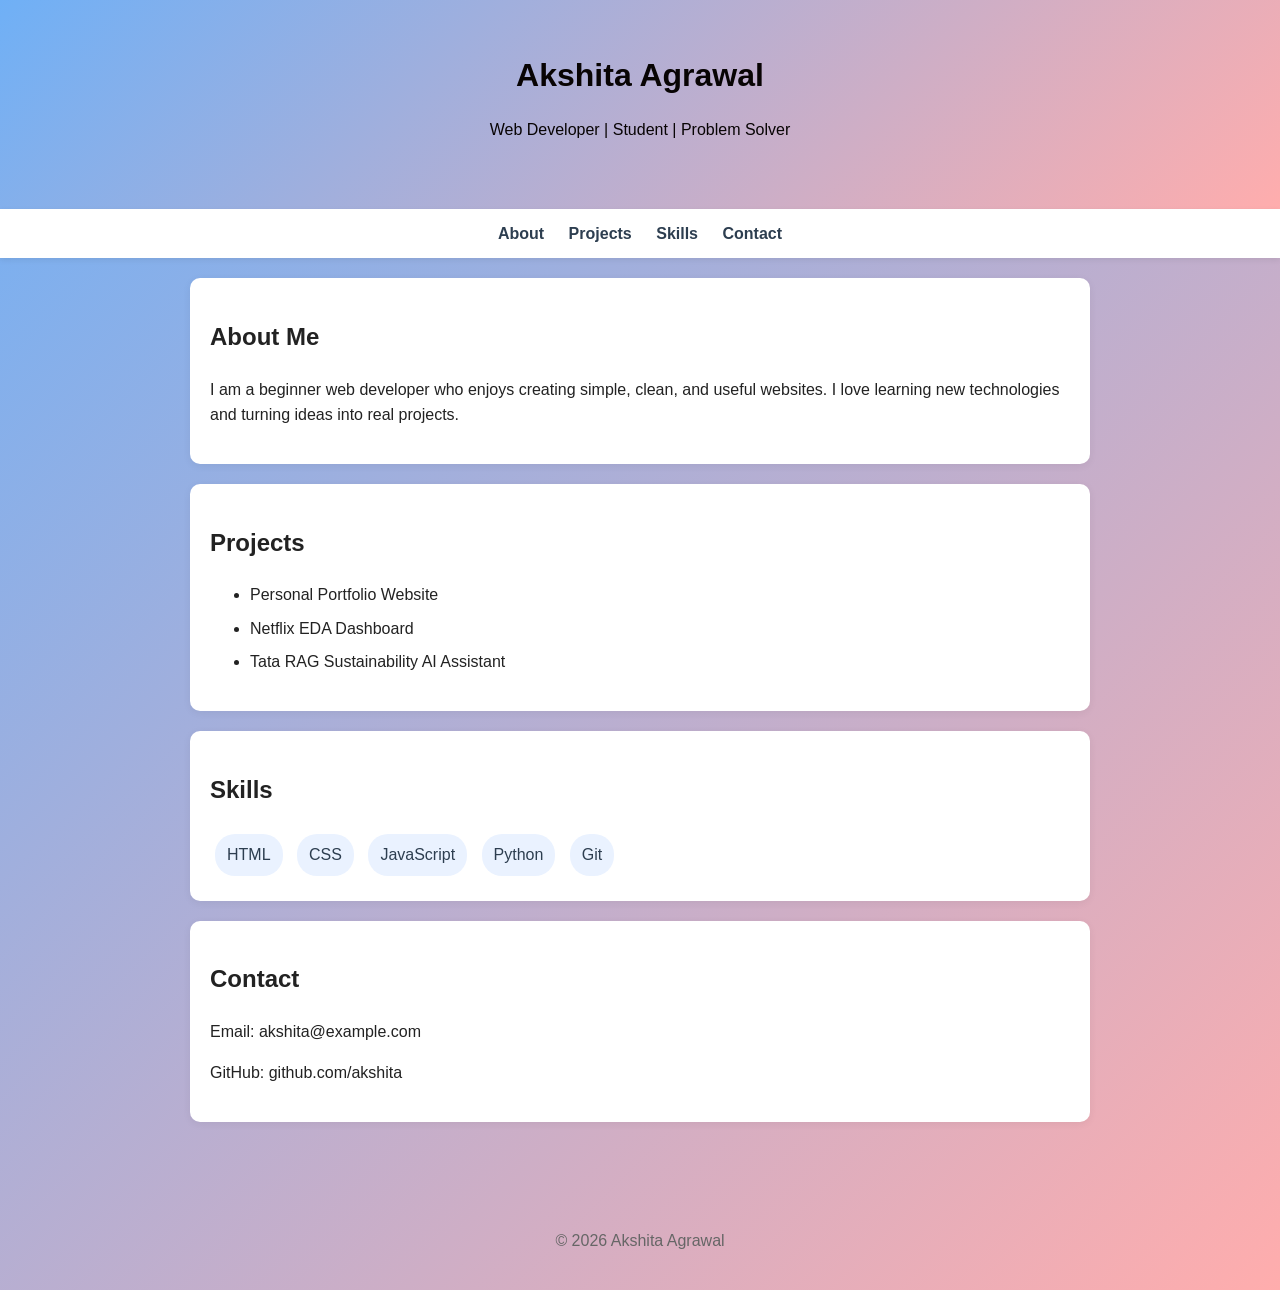
<file: portfolio-simple.html>
<!DOCTYPE html>
<html lang="en">
  <head>
    <meta charset="UTF-8" />
    <meta name="viewport" content="width=device-width, initial-scale=1.0" />
    <title>Akshita Agrawal's Portfolio</title>
    <style>
      body {
        margin: 0;
        font-family:'Poppins',sans-serif;
        background: linear-gradient(135deg, #6fb0f6, #ffadad);
        color: #222;
        line-height: 1.6;
      }

      header {
        background: linear-gradient(135deg, #6fb0f6, #ffadad);
        color: rgb(8, 4, 4);
        padding: 50px 20px;
        text-align: center;
      }

      h1 {
        margin: 0 0 10px;
      }

      nav {
        background: #ffffff;
        padding: 12px;
        text-align: center;
        box-shadow: 0 2px 6px rgba(0,0,0,0.08);
      }

      nav a {
        margin: 0 10px;
        color: #2d3e50;
        text-decoration: none;
        font-weight: bold;
      }

      main {
        max-width: 900px;
        margin: 20px auto;
        padding: 0 15px 30px;
      }

      section {
        background: white;
        padding: 20px;
        margin-bottom: 20px;
        border-radius: 10px;
        box-shadow: 0 2px 8px rgba(0,0,0,0.06);
      }

      .skills span {
        display: inline-block;
        background: #eaf2ff;
        color: #2d3e50;
        padding: 8px 12px;
        margin: 5px;
        border-radius: 20px;
      }

      .project-list li {
        margin-bottom: 8px;
      }

      footer {
        text-align: center;
        padding: 20px;
        color: #666;
      }
    </style>
  </head>
  <body>
    <header>
      <h1>Akshita Agrawal</h1>
      <p>Web Developer | Student | Problem Solver</p>
    </header>

    <nav>
      <a href="#about">About</a>
      <a href="#projects">Projects</a>
      <a href="#skills">Skills</a>
      <a href="#contact">Contact</a>
    </nav>

    <main>
      <section id="about">
        <h2>About Me</h2>
        <p>
          I am a beginner web developer who enjoys creating simple, clean, and
          useful websites. I love learning new technologies and turning ideas
          into real projects.
        </p>
      </section>

      <section id="projects">
        <h2>Projects</h2>
        <ul class="project-list">
          <li>Personal Portfolio Website</li>
          <li>Netflix EDA Dashboard</li>
          <li>Tata RAG Sustainability AI Assistant</li>
        </ul>
      </section>

      <section id="skills">
        <h2>Skills</h2>
        <div class="skills">
          <span>HTML</span>
          <span>CSS</span>
          <span>JavaScript</span>
          <span>Python</span>
          <span>Git</span>
        </div>
      </section>

      <section id="contact">
        <h2>Contact</h2>
        <p>Email: akshita@example.com</p>
        <p>GitHub: github.com/akshita</p>
      </section>
    </main>

    <footer>
      <p>© 2026 Akshita Agrawal</p>
    </footer>
  </body>
</html>
</file>
